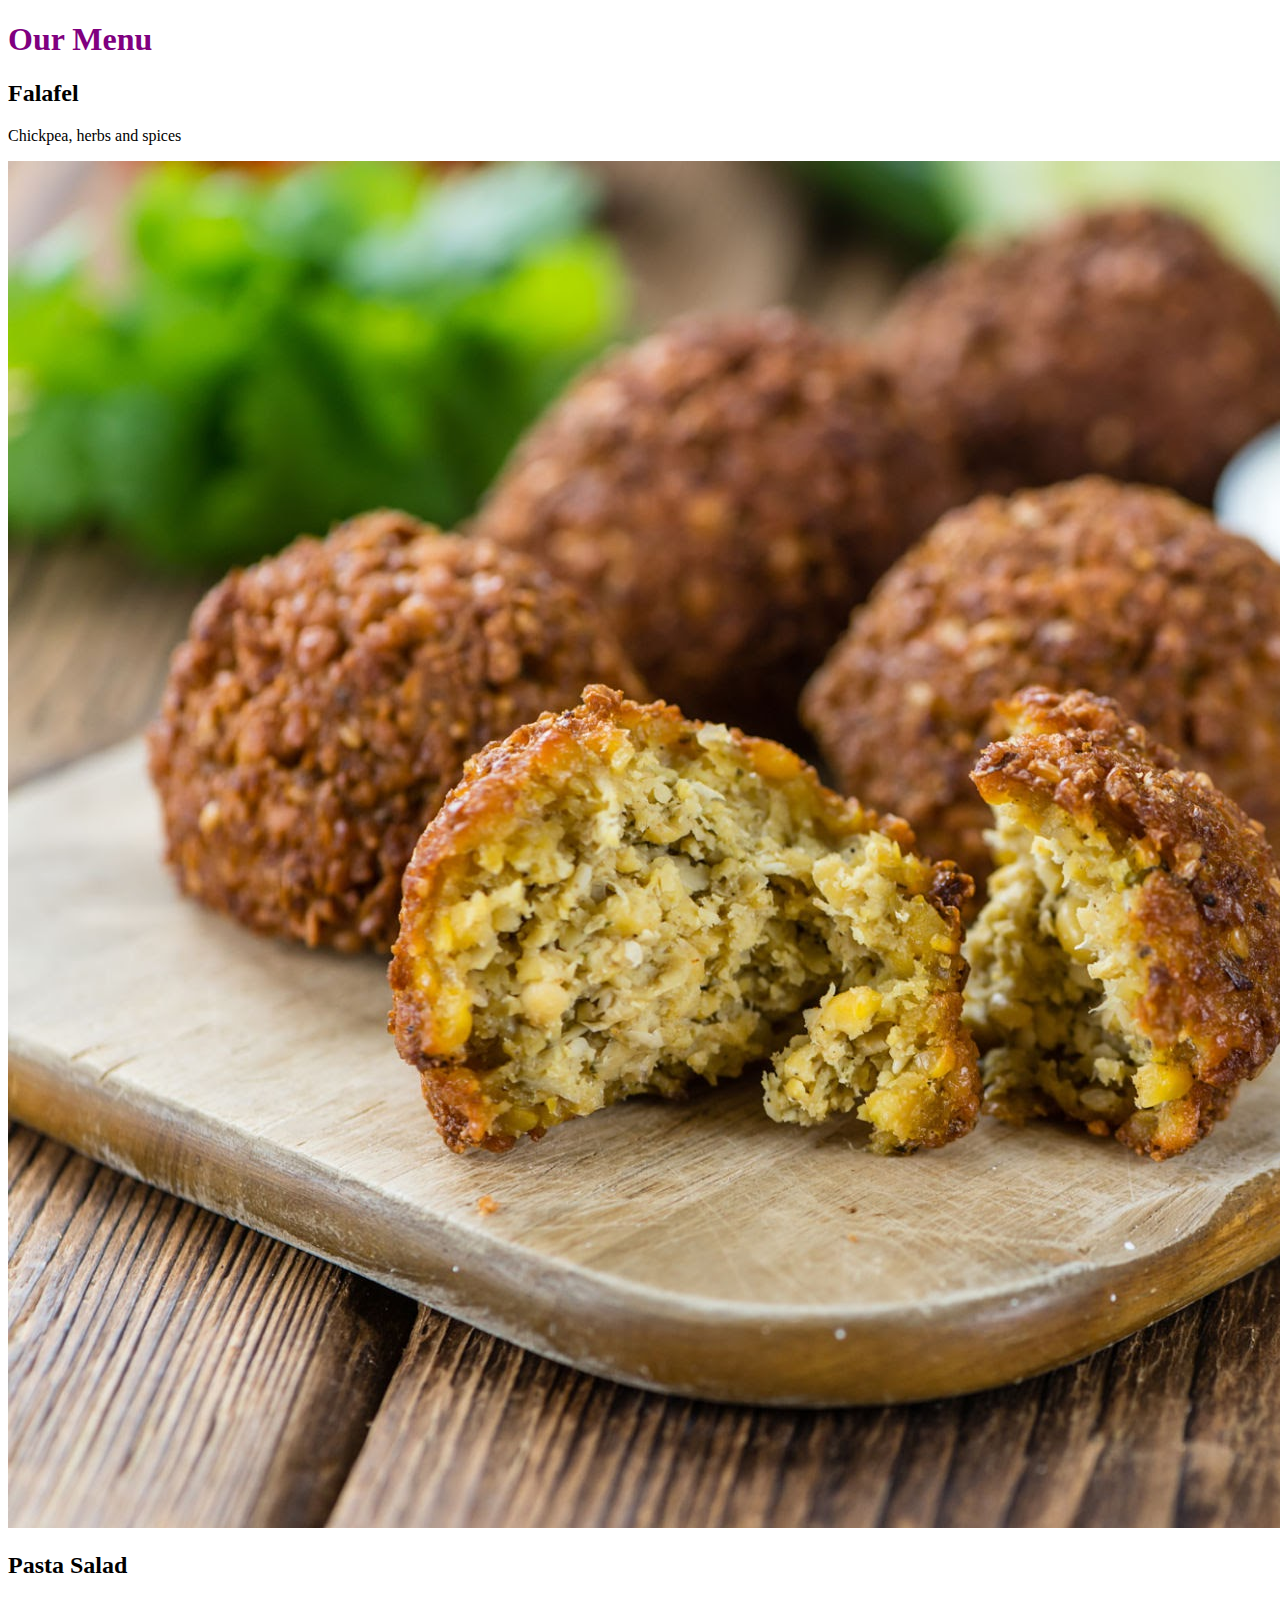
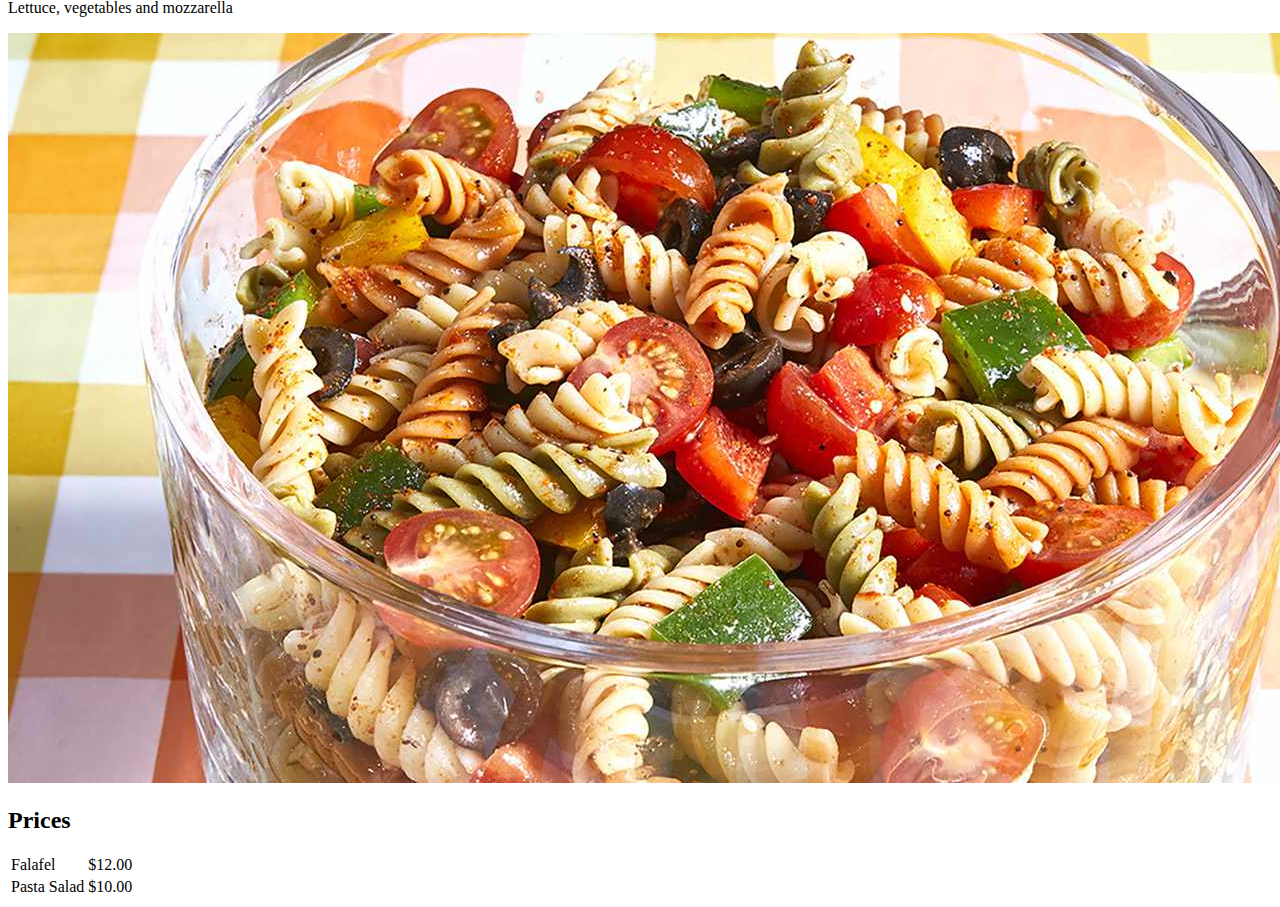
<file: little_lemon/index.html>
<!DOCTYPE html>
<html>
    <head>
        <title>Little Lemon</title>
        <link href="https://cdn.jsdelivr.net/npm/bootstrap@5.3.1/dist/css/bootstrap.min.css" rel="stylesheet" integrity="sha384-4bw+/aepP/YC94hEpVNVgiZdgIC5+VKNBQNGCHeKRQN+PtmoHDEXuppvnDJzQIu9" crossorigin="anonymous">
        <link rel="stylesheet" href="style.css"/>
    </head>

    <body>
        <div class="container">
            <div class="row">
                <div class="col">
                    <h1>Our Menu</h1>
                    <h2>Falafel</h2>
                    <p>Chickpea, herbs and spices</p>
                    <img src="falafel.jpeg" class="img-fluid"/>
                    <h2>Pasta Salad</h2>
                    <p>Lettuce, vegetables and mozzarella</p>
                    <img src="pasta_salad.jpeg" class="img-fluid"/>
                </div>
                <div class="col">
                    <h2>Prices</h2>
                    <table class="table">
                        <tr>
                            <td>Falafel</td>
                            <td>$12.00</td>
                        </tr>
                        <tr>
                            <td>Pasta Salad</td>
                            <td>$10.00</td>
                        </tr>
                    </table>
                </div>
            </div>
        </div>


        <script src="https://cdn.jsdelivr.net/npm/bootstrap@5.3.1/dist/js/bootstrap.bundle.min.js" integrity="sha384-HwwvtgBNo3bZJJLYd8oVXjrBZt8cqVSpeBNS5n7C8IVInixGAoxmnlMuBnhbgrkm" crossorigin="anonymous"></script>    
        
    </body>
</html>
</file>
<file: little_lemon/style.css>
h1 {
    color: purple
}

#menu {
    color: green;
}
</file>
